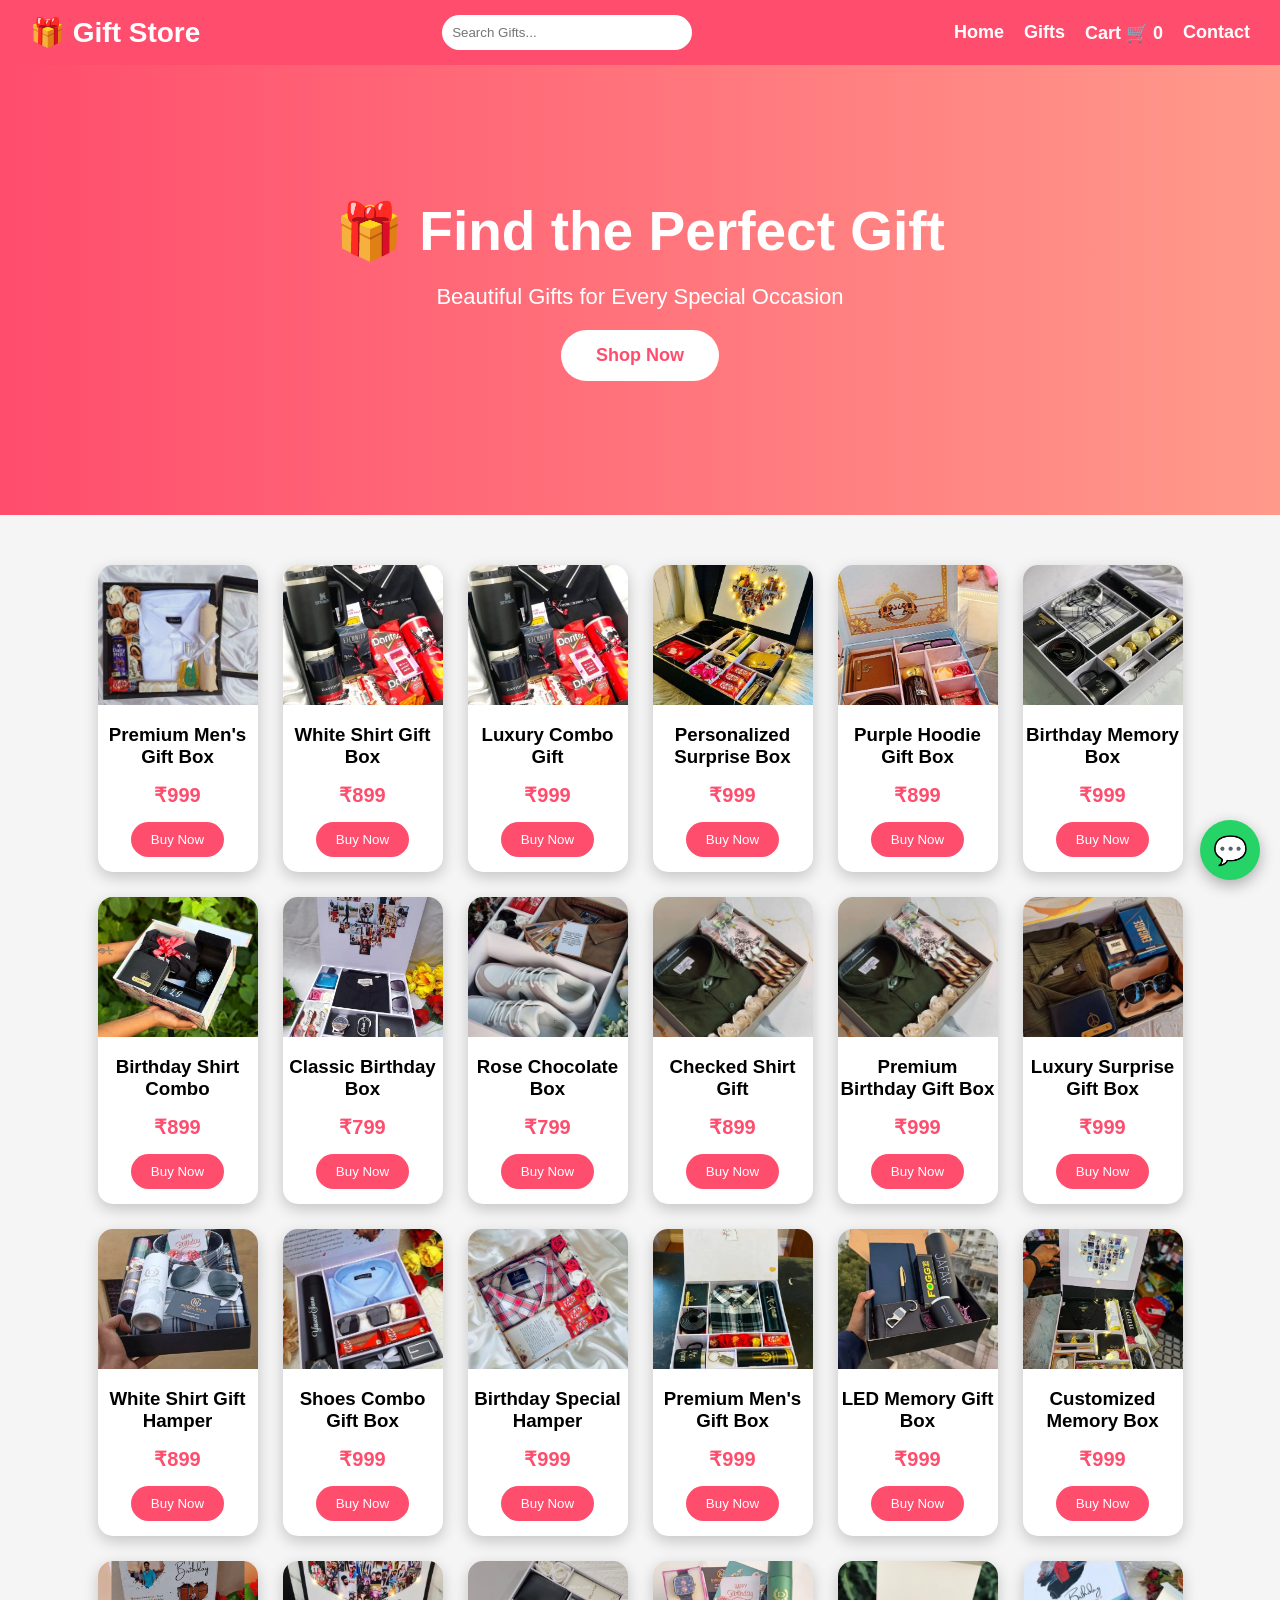
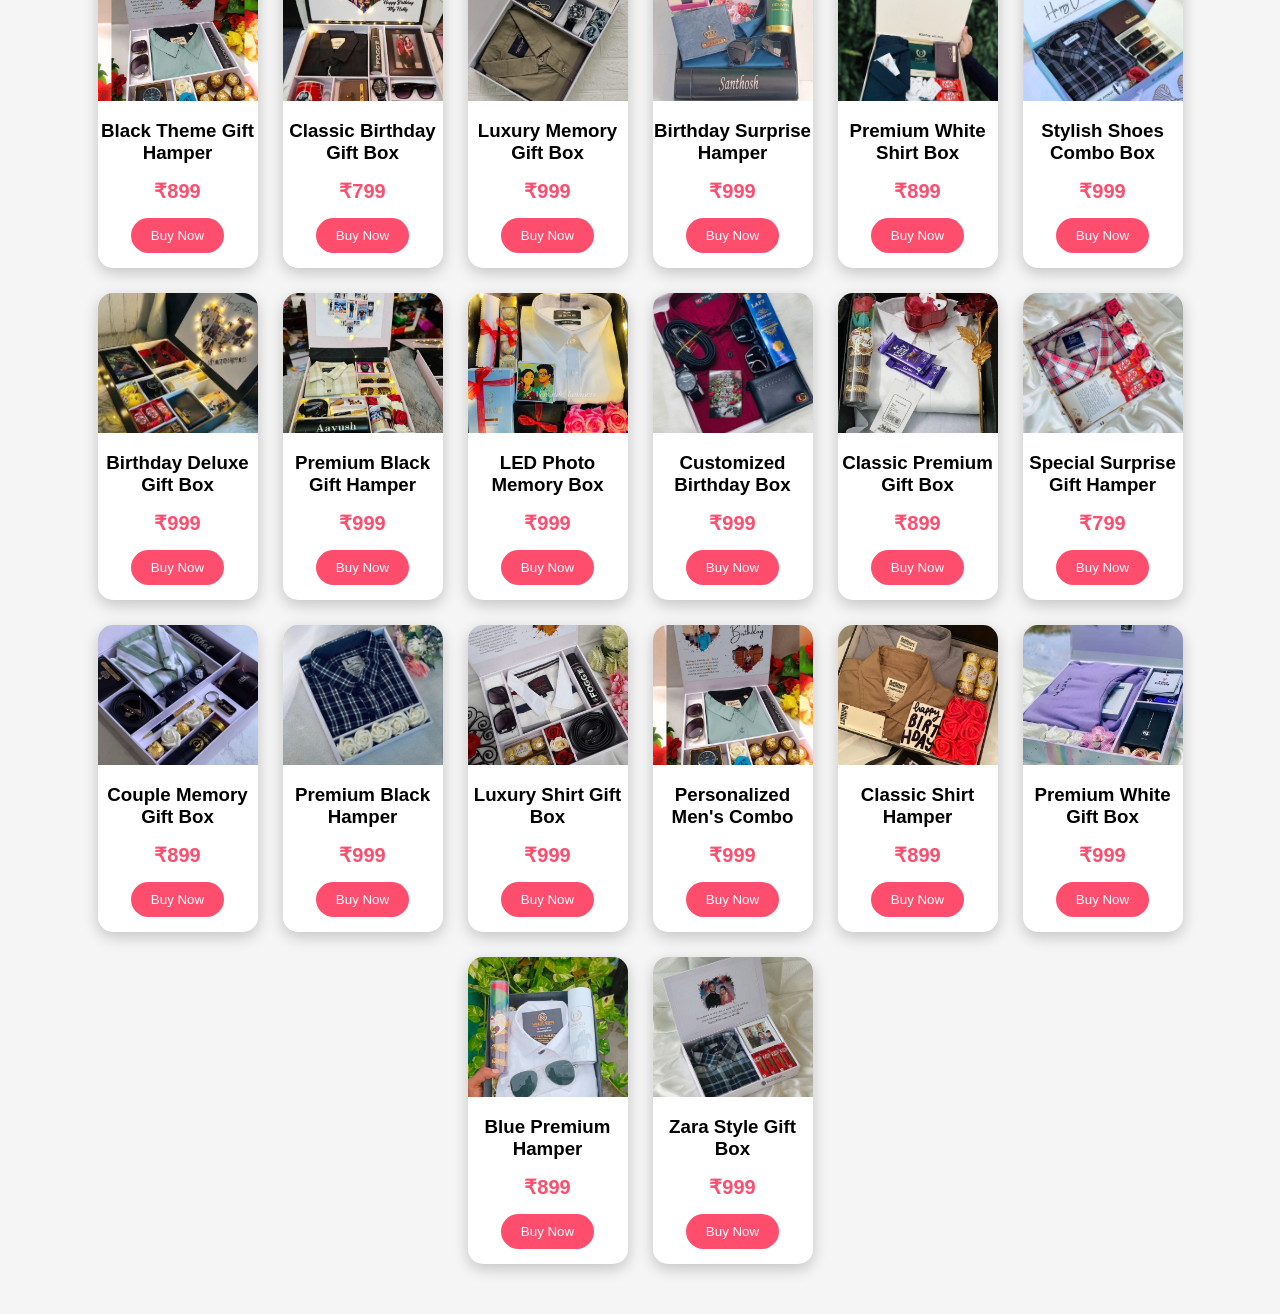
<file: index.html>
<!DOCTYPE html>
<html lang="en">
<head>
    <meta charset="UTF-8">
    <meta name="viewport" content="width=device-width, initial-scale=1.0">
    <title>Gift Store</title>
    <link rel="stylesheet" href="style.css">
</head>
<body>

    <!-- Navbar -->
    <nav class="navbar">
        <div class="logo">🎁 Gift Store</div>

        <input type="text" id="searchInput" placeholder="Search Gifts...">

        <ul>
            <li><a href="#">Home</a></li>
            <li><a href="#">Gifts</a></li>
            <li><a href="#">Cart 🛒 <span id="cart-count">0</span></a></li>
            <li><a href="#">Contact</a></li>
        </ul>
    </nav>

    <!-- Hero Section -->
    <section class="hero">
        <div class="hero-content">
            <h1>🎁 Find the Perfect Gift</h1>
            <p>Beautiful Gifts for Every Special Occasion</p>
            <button>Shop Now</button>
        </div>
    </section>

    <!-- Products -->
    <section class="products" id="productsContainer">

        <div class="product">
            <img src="images/gift1.jpeg" alt="Premium Men's Gift Box">
            <h3>Premium Men's Gift Box</h3>
            <p>₹999</p>
            <button class="cart-btn">Buy Now</button>
        </div>

        <div class="product">
            <img src="images/gift2.jpeg" alt="White Shirt Gift Box">
            <h3>White Shirt Gift Box</h3>
            <p>₹899</p>
            <button class="cart-btn">Buy Now</button>
        </div>

        <div class="product">
            <img src="images/gift3.jpeg" alt="Luxury Combo Gift">
            <h3>Luxury Combo Gift</h3>
            <p>₹999</p>
            <button class="cart-btn">Buy Now</button>
        </div>

        <div class="product">
            <img src="images/gift4.jpeg" alt="Personalized Surprise Box">
            <h3>Personalized Surprise Box</h3>
            <p>₹999</p>
            <button class="cart-btn">Buy Now</button>
        </div>

        <div class="product">
            <img src="images/gift5.jpeg" alt="Purple Hoodie Gift Box">
            <h3>Purple Hoodie Gift Box</h3>
            <p>₹899</p>
            <button class="cart-btn">Buy Now</button>
        </div>

        <div class="product">
            <img src="images/gift6.jpeg" alt="Birthday Memory Box">
            <h3>Birthday Memory Box</h3>
            <p>₹999</p>
            <button class="cart-btn">Buy Now</button>
        </div>

        <div class="product">
            <img src="images/gift7.jpeg" alt="Birthday Shirt Combo">
            <h3>Birthday Shirt Combo</h3>
            <p>₹899</p>
            <button class="cart-btn">Buy Now</button>
        </div>

        <div class="product">
            <img src="images/gift8.jpeg" alt="Classic Birthday Box">
            <h3>Classic Birthday Box</h3>
            <p>₹799</p>
            <button class="cart-btn">Buy Now</button>
        </div>

        <div class="product">
            <img src="images/gift9.jpeg" alt="Rose Chocolate Box">
            <h3>Rose Chocolate Box</h3>
            <p>₹799</p>
            <button class="cart-btn">Buy Now</button>
        </div>

        <div class="product">
            <img src="images/gift10.jpeg" alt="Checked Shirt Gift">
            <h3>Checked Shirt Gift</h3>
            <p>₹899</p>
            <button class="cart-btn">Buy Now</button>
        </div><div class="product">
            <img src="images/11.jpg" alt="Premium Birthday Gift Box">
            <h3>Premium Birthday Gift Box</h3>
            <p>₹999</p>
            <button class="cart-btn">Buy Now</button>
        </div>

        <div class="product">
            <img src="images/12.jpg" alt="Luxury Surprise Gift Box">
            <h3>Luxury Surprise Gift Box</h3>
            <p>₹999</p>
            <button class="cart-btn">Buy Now</button>
        </div>

        <div class="product">
            <img src="images/13.jpg" alt="White Shirt Gift Hamper">
            <h3>White Shirt Gift Hamper</h3>
            <p>₹899</p>
            <button class="cart-btn">Buy Now</button>
        </div>

        <div class="product">
            <img src="images/14.jpg" alt="Shoes Combo Gift Box">
            <h3>Shoes Combo Gift Box</h3>
            <p>₹999</p>
            <button class="cart-btn">Buy Now</button>
        </div>

        <div class="product">
            <img src="images/15.jpg" alt="Birthday Special Hamper">
            <h3>Birthday Special Hamper</h3>
            <p>₹999</p>
            <button class="cart-btn">Buy Now</button>
        </div>

        <div class="product">
            <img src="images/16.jpg" alt="Premium Men's Gift Box">
            <h3>Premium Men's Gift Box</h3>
            <p>₹999</p>
            <button class="cart-btn">Buy Now</button>
        </div>

        <div class="product">
            <img src="images/17.jpg" alt="LED Memory Gift Box">
            <h3>LED Memory Gift Box</h3>
            <p>₹999</p>
            <button class="cart-btn">Buy Now</button>
        </div>

        <div class="product">
            <img src="images/18.jpg" alt="Customized Memory Box">
            <h3>Customized Memory Box</h3>
            <p>₹999</p>
            <button class="cart-btn">Buy Now</button>
        </div>

        <div class="product">
            <img src="images/19.jpg" alt="Black Theme Gift Hamper">
            <h3>Black Theme Gift Hamper</h3>
            <p>₹899</p>
            <button class="cart-btn">Buy Now</button>
        </div>

        <div class="product">
            <img src="images/20.jpg" alt="Classic Birthday Gift Box">
            <h3>Classic Birthday Gift Box</h3>
            <p>₹799</p>
            <button class="cart-btn">Buy Now</button>
        </div>

        <div class="product">
            <img src="images/21.jpg" alt="Luxury Memory Gift Box">
            <h3>Luxury Memory Gift Box</h3>
            <p>₹999</p>
            <button class="cart-btn">Buy Now</button>
        </div>

        <div class="product">
            <img src="images/22.jpg" alt="Birthday Surprise Hamper">
            <h3>Birthday Surprise Hamper</h3>
            <p>₹999</p>
            <button class="cart-btn">Buy Now</button>
        </div>

        <div class="product">
            <img src="images/23.jpg" alt="Premium White Shirt Box">
            <h3>Premium White Shirt Box</h3>
            <p>₹899</p>
            <button class="cart-btn">Buy Now</button>
        </div>

        <div class="product">
            <img src="images/24.jpg" alt="Stylish Shoes Combo Box">
            <h3>Stylish Shoes Combo Box</h3>
            <p>₹999</p>
            <button class="cart-btn">Buy Now</button>
        </div>

        <div class="product">
            <img src="images/25.jpg" alt="Birthday Deluxe Gift Box">
            <h3>Birthday Deluxe Gift Box</h3>
            <p>₹999</p>
            <button class="cart-btn">Buy Now</button>
        </div><div class="product">
            <img src="images/26.jpg" alt="Premium Black Gift Hamper">
            <h3>Premium Black Gift Hamper</h3>
            <p>₹999</p>
            <button class="cart-btn">Buy Now</button>
        </div>

        <div class="product">
            <img src="images/27.jpg" alt="LED Photo Memory Box">
            <h3>LED Photo Memory Box</h3>
            <p>₹999</p>
            <button class="cart-btn">Buy Now</button>
        </div>

        <div class="product">
            <img src="images/28.jpg" alt="Customized Birthday Box">
            <h3>Customized Birthday Box</h3>
            <p>₹999</p>
            <button class="cart-btn">Buy Now</button>
        </div>

        <div class="product">
            <img src="images/29.jpg" alt="Classic Premium Gift Box">
            <h3>Classic Premium Gift Box</h3>
            <p>₹899</p>
            <button class="cart-btn">Buy Now</button>
        </div>

        <div class="product">
            <img src="images/30.jpg" alt="Special Surprise Gift Hamper">
            <h3>Special Surprise Gift Hamper</h3>
            <p>₹799</p>
            <button class="cart-btn">Buy Now</button>
        </div>

        <div class="product">
            <img src="images/31.jpg" alt="Couple Memory Gift Box">
            <h3>Couple Memory Gift Box</h3>
            <p>₹899</p>
            <button class="cart-btn">Buy Now</button>
        </div>

        <div class="product">
            <img src="images/32.jpg" alt="Premium Black Hamper">
            <h3>Premium Black Hamper</h3>
            <p>₹999</p>
            <button class="cart-btn">Buy Now</button>
        </div>

        <div class="product">
            <img src="images/33.jpg" alt="Luxury Shirt Gift Box">
            <h3>Luxury Shirt Gift Box</h3>
            <p>₹999</p>
            <button class="cart-btn">Buy Now</button>
        </div>

        <div class="product">
            <img src="images/34.jpg" alt="Personalized Men's Combo">
            <h3>Personalized Men's Combo</h3>
            <p>₹999</p>
            <button class="cart-btn">Buy Now</button>
        </div>

        <div class="product">
            <img src="images/35.jpg" alt="Classic Shirt Hamper">
            <h3>Classic Shirt Hamper</h3>
            <p>₹899</p>
            <button class="cart-btn">Buy Now</button>
        </div>

        <div class="product">
            <img src="images/36.jpg" alt="Premium White Gift Box">
            <h3>Premium White Gift Box</h3>
            <p>₹999</p>
            <button class="cart-btn">Buy Now</button>
        </div>

        <div class="product">
            <img src="images/37.jpg" alt="Blue Premium Hamper">
            <h3>Blue Premium Hamper</h3>
            <p>₹899</p>
            <button class="cart-btn">Buy Now</button>
        </div>

        <div class="product">
            <img src="images/38.jpg" alt="Zara Style Gift Box">
            <h3>Zara Style Gift Box</h3>
            <p>₹999</p>
            <button class="cart-btn">Buy Now</button>
        </div>

    </section>

    <!-- Order Popup -->
    <div id="orderPopup" class="popup">
        <div class="popup-box">
            <span class="close">&times;</span>

            <h2>🛒 Order Details</h2>

            <input type="text" id="name" placeholder="Full Name">
            <input type="text" id="mobile" placeholder="Mobile Number">
            <textarea id="address" placeholder="Full Address"></textarea>
            <input type="text" id="district" placeholder="District">
            <input type="text" id="state" placeholder="State">
            <input type="text" id="pincode" placeholder="Pin Code">

            <button id="continueBtn">Continue to Payment</button>
        </div>
    </div>

    <!-- Payment Popup -->
    <div id="paymentPopup" class="popup">
        <div class="popup-box">

            <span class="close" id="closePayment">&times;</span>

            <h2>💳 Payment</h2>

            <img src="images/qr.png" alt="QR Code" width="220" style="display:block;margin:auto;">

            <p style="text-align:center;">
                <b>UPI ID</b><br>
                paytm.s1dgc3q@pty
            </p>

            <button id="paidBtn">I Have Paid</button>

        </div>
    </div>
<!-- Chat Button -->
<div class="chat-btn" id="chatBtn">💬</div>

<!-- Chat Box -->
<div class="chat-box" id="chatBox">
    <div class="chat-header">
        Customer Support
        <span id="closeChat">✖</span>
    </div>
<div class="chat-body">

    <div id="chatMessages">
        <p><b>Support:</b> 👋 Hello! Welcome to Gift Store.</p>
        <p>How can I help you today?</p>
    </div>

    <input type="text" id="chatMessage" placeholder="Type your message...">

    <button id="sendMessage">Send</button>

</div>
    
    
</div>

    <script src="script.js"></script>

</body>
</html>
</file>
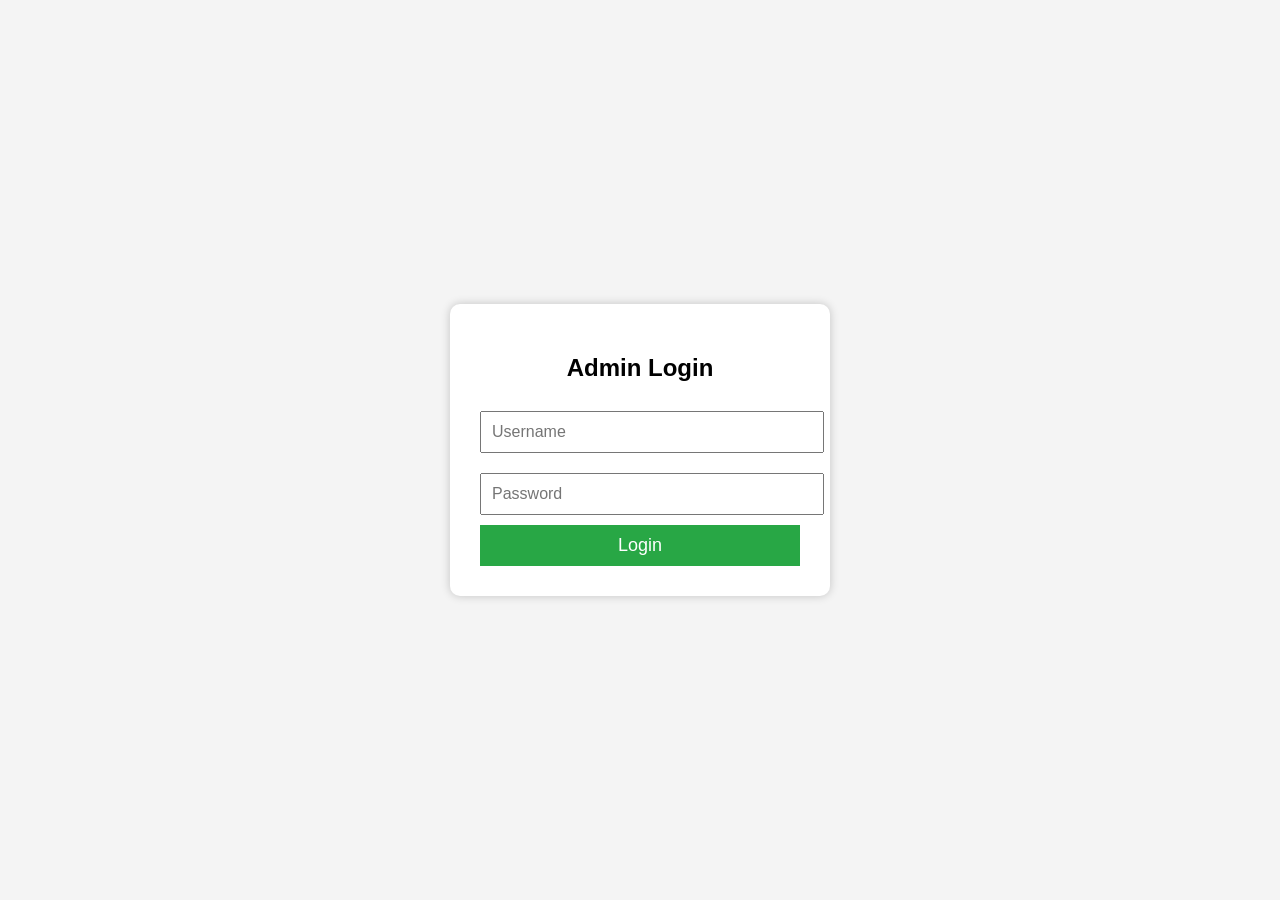
<file: admin.html>
<!DOCTYPE html>
<html lang="en">
<head>
<meta charset="UTF-8">
<meta name="viewport" content="width=device-width, initial-scale=1.0">
<title>Admin Login</title>

<style>
body{
    margin:0;
    font-family:Arial,sans-serif;
    background:#f4f4f4;
    display:flex;
    justify-content:center;
    align-items:center;
    height:100vh;
}

.login-box{
    background:white;
    padding:30px;
    border-radius:10px;
    width:320px;
    box-shadow:0 0 10px rgba(0,0,0,.2);
}

h2{
    text-align:center;
}

input{
    width:100%;
    padding:10px;
    margin:10px 0;
    font-size:16px;
}

button{
    width:100%;
    padding:10px;
    background:#28a745;
    color:white;
    border:none;
    font-size:18px;
    cursor:pointer;
}

button:hover{
    background:#218838;
}
</style>

</head>
<body>

<div class="login-box">
<h2>Admin Login</h2>

<input type="text" id="username" placeholder="Username">

<input type="password" id="password" placeholder="Password">

<button onclick="login()">Login</button>

</div>

<script>
function login(){

let user=document.getElementById("username").value;
let pass=document.getElementById("password").value;

if(user==="admin" && pass==="12345"){
window.location.href="dashboard.html";
}else{
alert("Wrong Username or Password");
}

}
</script>

</body>
</html>
</file>
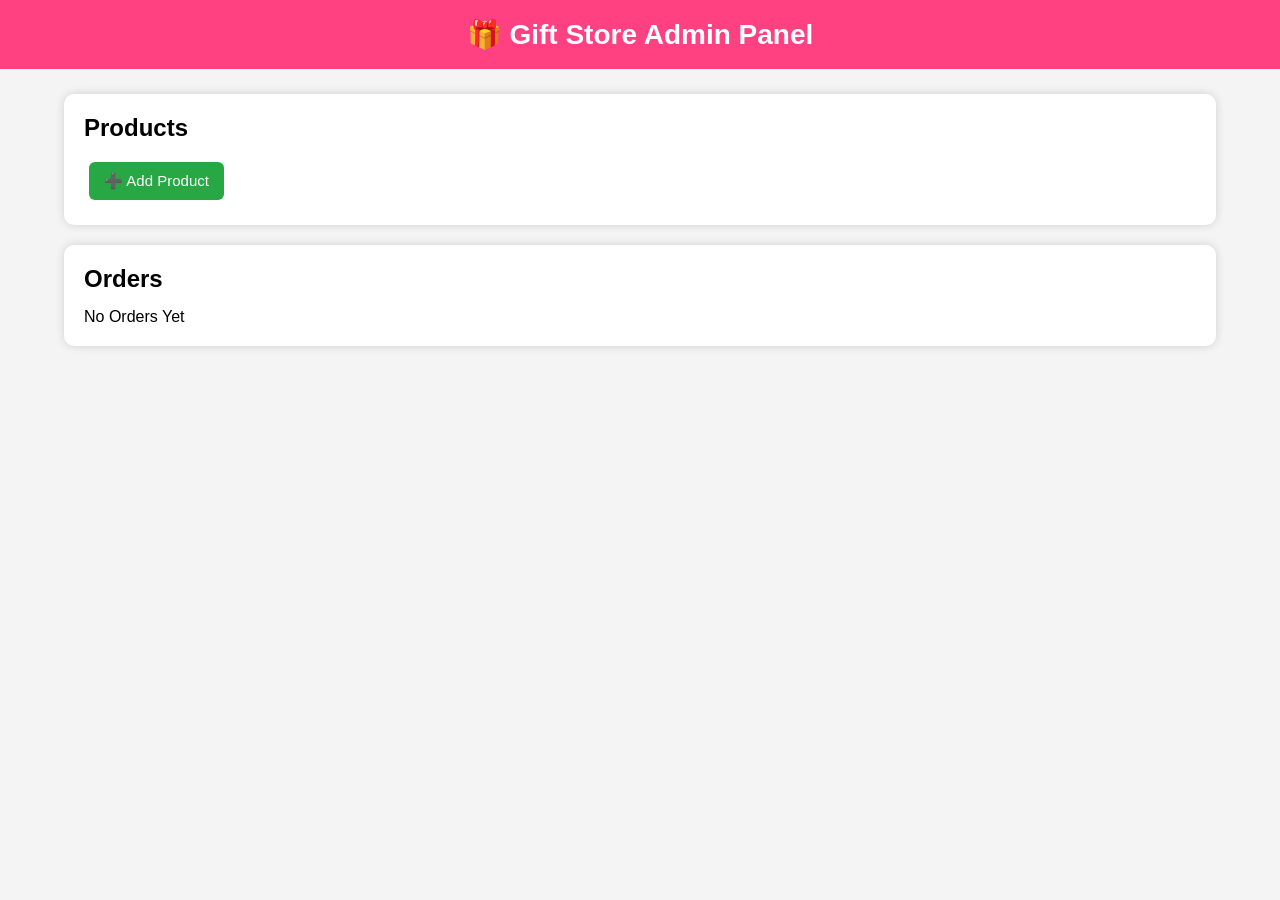
<file: dashboard.html>
<!DOCTYPE html>
<html lang="en">
<head>
<meta charset="UTF-8">
<meta name="viewport" content="width=device-width, initial-scale=1.0">
<title>Gift Store Admin Panel</title>

<style>
*{
margin:0;
padding:0;
box-sizing:border-box;
font-family:Arial,sans-serif;
}

body{
background:#f4f4f4;
}

header{
background:#ff4081;
color:#fff;
padding:18px;
text-align:center;
font-size:28px;
font-weight:bold;
}

.container{
width:90%;
max-width:1200px;
margin:25px auto;
}

.card{
background:#fff;
padding:20px;
border-radius:10px;
box-shadow:0 0 10px rgba(0,0,0,.15);
margin-bottom:20px;
}

.card h2{
margin-bottom:15px;
}

#productList{
display:grid;
grid-template-columns:repeat(auto-fill,minmax(220px,1fr));
gap:20px;
}

.product-item{
background:#fafafa;
border-radius:10px;
padding:10px;
text-align:center;
box-shadow:0 0 5px rgba(0,0,0,.1);
}

.product-item img{
width:100%;
height:180px;
object-fit:cover;
border-radius:8px;
}

.product-item p{
margin:8px 0;
font-weight:bold;
}

button{
padding:10px 15px;
border:none;
border-radius:6px;
cursor:pointer;
font-size:15px;
margin:5px;
color:#fff;
}

.add{
background:#28a745;
}

.delete{
background:#dc3545;
}

.edit{
background:#ff9800;
}</style>
</head>

<body>

<header>
🎁 Gift Store Admin Panel
</header>

<div class="container">

<div class="card">

<h2>Products</h2>

<button class="add" onclick="openPopup()">➕ Add Product</button>

<div id="productList">

</div>

</div>

<div class="card">

<h2>Orders</h2>

<p>No Orders Yet</p>

</div>

</div>

<!-- Add Product Popup -->
<div id="popup"
style="display:none;position:fixed;top:0;left:0;width:100%;height:100%;background:rgba(0,0,0,.5);">

<div style="background:#fff;width:350px;padding:20px;border-radius:10px;margin:80px auto;">

<h2>Add Product</h2>

<input type="text" id="productName"
placeholder="Product Name"
style="width:100%;padding:10px;margin:10px 0;">

<input type="number" id="productPrice"
placeholder="Price"
style="width:100%;padding:10px;margin:10px 0;">

<input type="text" id="productImage"
placeholder="Image Name (11.jpg)"
style="width:100%;padding:10px;margin:10px 0;">

<button class="add" onclick="saveProduct()">Save</button>

<button class="delete" onclick="closePopup()">Cancel</button>

</div>

</div>

<script>function openPopup() {
    document.getElementById("popup").style.display = "block";
}

function closePopup() {
    document.getElementById("popup").style.display = "none";
}

window.onload = function () {

    let products = localStorage.getItem("products");

    if (products) {
        document.getElementById("productList").innerHTML = products;
    }

};

function saveProduct() {

    let name = document.getElementById("productName").value;
    let price = document.getElementById("productPrice").value;
    let image = document.getElementById("productImage").value;

    if (name == "" || price == "" || image == "") {
        alert("Please fill all fields");
        return;
    }

    let productList = document.getElementById("productList");

    productList.innerHTML += `
    <div class="product-item">
        <img src="images/${image}">
        <p>${name}</p>
        <p>₹${price}</p>

        <button class="delete" onclick="deleteProduct(this)">
            Delete
        </button>
    </div>
    `;

    localStorage.setItem("products", productList.innerHTML);

    document.getElementById("productName").value = "";
    document.getElementById("productPrice").value = "";
    document.getElementById("productImage").value = "";

    closePopup();
}

function deleteProduct(btn) {

    btn.parentElement.remove();

    localStorage.setItem(
        "products",
        document.getElementById("productList").innerHTML
    );
}

</script>

</body>
</html>
</file>
<file: style.css>
*{
margin:0;
padding:0;
box-sizing:border-box;
font-family:Arial,sans-serif;
}

html,body{
width:100%;
overflow-x:hidden;
}

body{
background:#f5f5f5;
}

/* Navbar */

.navbar{
display:flex;
justify-content:space-between;
align-items:center;
background:#ff4d6d;
padding:15px 30px;
color:white;
position:sticky;
top:0;
}

.logo{
font-size:28px;
font-weight:bold;
}

.navbar input{
width:250px;
padding:10px;
border:none;
border-radius:25px;
outline:none;
}

.navbar ul{
display:flex;
list-style:none;
}

.navbar ul li{
margin-left:20px;
}

.navbar ul li a{
color:white;
text-decoration:none;
font-size:18px;
font-weight:bold;
}

.navbar ul li a:hover{
color:yellow;
}

/* Hero */

.hero{
height:450px;
background:linear-gradient(to right,#ff4d6d,#ff9a8b);
display:flex;
justify-content:center;
align-items:center;
text-align:center;
color:white;
}

.hero h1{
font-size:55px;
}

.hero p{
margin:20px 0;
font-size:22px;
}

.hero button{
padding:15px 35px;
border:none;
border-radius:30px;
background:white;
color:#ff4d6d;
font-size:18px;
font-weight:bold;
cursor:pointer;
}

.hero button:hover{
background:yellow;
}

/* Products */

.products{
display:flex;
justify-content:center;
gap:25px;
flex-wrap:wrap;
padding:50px 20px;
}

.product{
background:white;
width:160px;
border-radius:15px;
overflow:hidden;
text-align:center;
box-shadow:0 5px 15px rgba(0,0,0,.2);
transition:.3s;
}

.product:hover{
transform:translateY(-10px);
}

.product img{
width:100%;
height:140px;
object-fit:cover;
}

.product h3{
margin:15px 0;
}

.product p{
color:#ff4d6d;
font-size:20px;
font-weight:bold;
}

.cart-btn{
margin:15px;
padding:10px 20px;
border:none;
border-radius:20px;
background:#ff4d6d;
color:white;
cursor:pointer;
}

.cart-btn:hover{
background:#e6004c;
}/* Order Popup */
.popup{
display:none;
position:fixed;
top:0;
left:0;
width:100%;
height:100%;
background:rgba(0,0,0,0.6);
justify-content:center;
align-items:center;
z-index:9999;
}

.popup-box{
background:#fff;
width:420px;
max-width:90%;
border-radius:15px;
padding:25px;
position:relative;
box-shadow:0 10px 30px rgba(0,0,0,0.3);
}

.popup-box h2{
text-align:center;
margin-bottom:20px;
}

.popup-box input,
.popup-box textarea{
width:100%;
padding:12px;
margin:8px 0;
border:1px solid #ddd;
border-radius:8px;
font-size:15px;
box-sizing:border-box;
}

.popup-box textarea{
height:80px;
resize:none;
}

#continueBtn{
width:100%;
padding:12px;
background:#ff2d6f;
color:#fff;
border:none;
border-radius:8px;
font-size:16px;
cursor:pointer;
}

.close{
position:absolute;
right:15px;
top:10px;
font-size:28px;
cursor:pointer;
}@media (max-width: 768px) {

.products{  
    display: grid;  
    grid-template-columns: repeat(3, 1fr);  
    gap: 10px;  
    padding: 15px;  
}  

.product{  
    width: 100%;  
}  

.product img{  
    height: 100px;  
}  

.product h3{  
    font-size: 12px;  
}  

.product p{  
    font-size: 12px;  
}  

.cart-btn{  
    font-size: 11px;  
    padding: 6px;  
}

}.chat-btn{
position:fixed;
bottom:20px;
right:20px;
width:60px;
height:60px;
background:#25D366;
color:#fff;
border-radius:50%;
display:flex;
justify-content:center;
align-items:center;
font-size:28px;
cursor:pointer;
box-shadow:0 5px 15px rgba(0,0,0,.3);
z-index:9999;
}

.chat-box{
position:fixed;
bottom:90px;
right:20px;
width:300px;
background:#fff;
border-radius:10px;
box-shadow:0 5px 15px rgba(0,0,0,.3);
display:none;
overflow:hidden;
z-index:9999;
}

.chat-header{
background:#25D366;
color:white;
padding:12px;
font-weight:bold;
display:flex;
justify-content:space-between;
}

.chat-body{
padding:15px;
}#chatMessage{
width:100%;
padding:10px;
margin-top:10px;
border:1px solid #ccc;
border-radius:5px;
box-sizing:border-box;
}

#sendMessage{
width:100%;
margin-top:10px;
padding:10px;
background:#25D366;
color:white;
border:none;
border-radius:5px;
cursor:pointer;
font-weight:bold;
}

.user-msg{
background:#dcf8c6;
padding:8px;
margin:8px 0;
border-radius:8px;
text-align:right;
}

.bot-msg{
background:#f1f1f1;
padding:8px;
margin:8px 0;
border-radius:8px;
}@media (max-width:768px){

    .navbar{
        flex-direction:column;
        align-items:center;
        padding:10px;
    }

    .logo{
        font-size:22px;
    }

    .navbar input{
        width:95%;
        margin:10px 0;
    }

    .navbar ul{
        display:flex;
        justify-content:center;
        flex-wrap:wrap;
        gap:10px;
        width:100%;
    }

    .navbar ul li{
        margin:0;
    }

    .navbar ul li a{
        font-size:16px;
    }

    .hero{
        height:320px;
    }

    .hero h1{
        font-size:32px;
    }

    .hero p{
        font-size:18px;
    }

    .products{
        display:grid;
        grid-template-columns:repeat(2,1fr);
        gap:10px;
        padding:10px;
    }

    .product{
        width:100%;
    }

    .chat-btn{
        bottom:15px;
        right:15px;
    }

    .chat-box{
        width:95%;
        right:2.5%;
        bottom:85px;
    }
}
</file>
